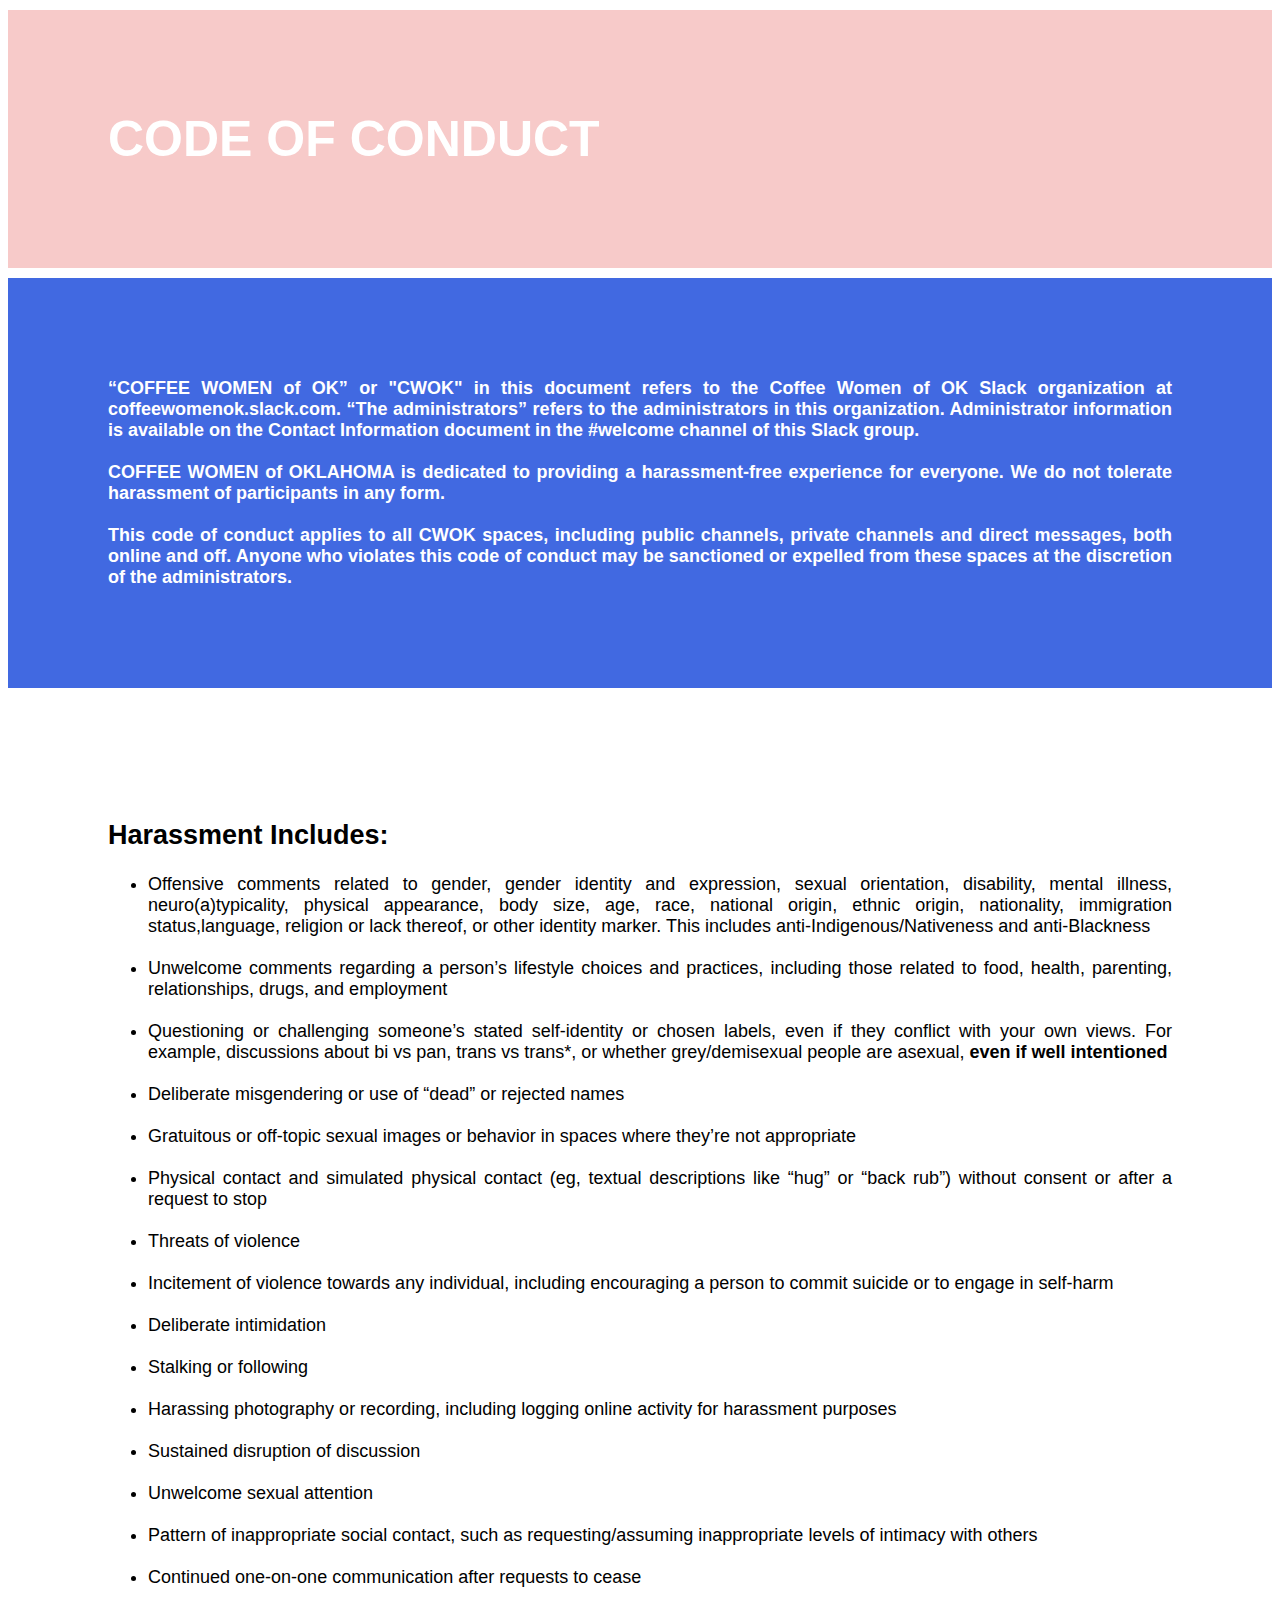
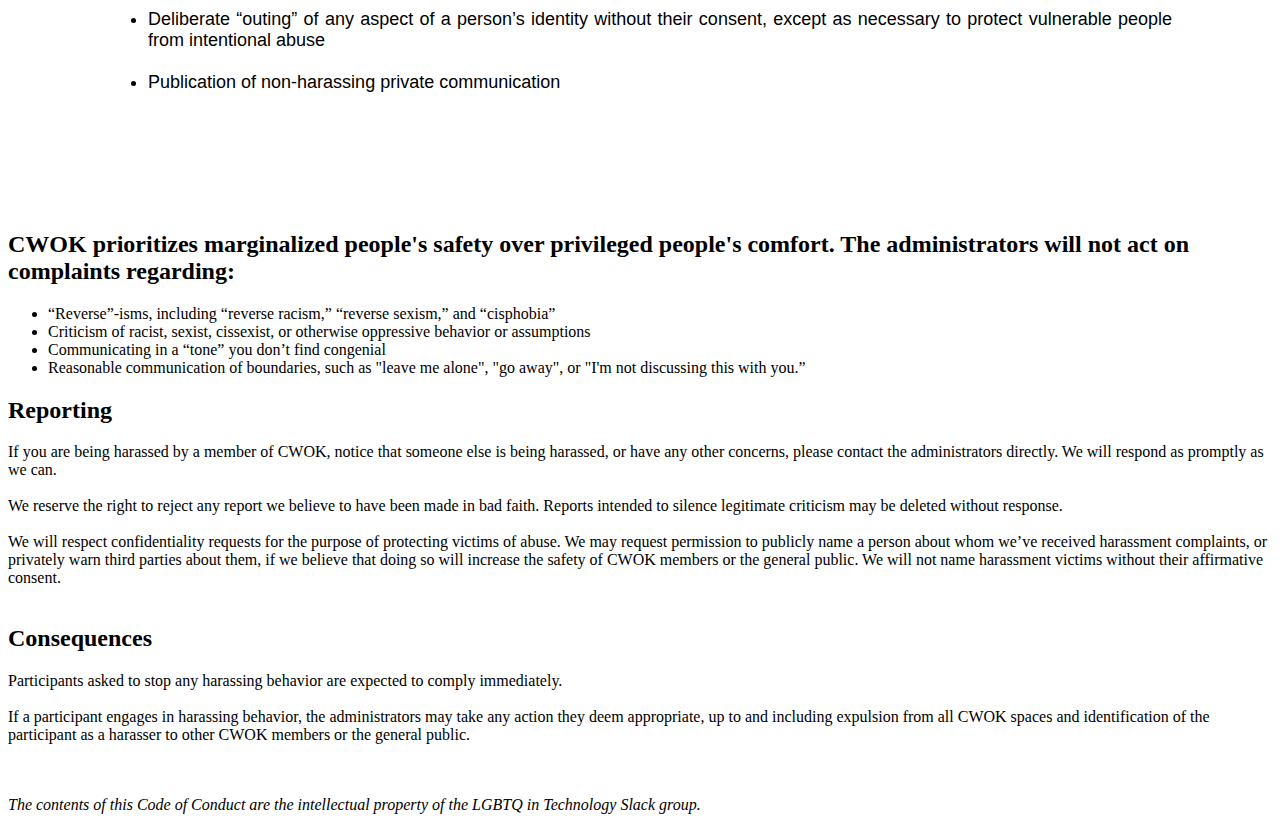
<file: cwokconduct.html>
<!DOCTYPE html>
<html>
    
<head>
    <meta charset="UTF-8">
        <link rel="stylesheet" type="text/css" href="cwokconduct.css">
        <title>CODE OF CONDUCT</title>
</head>
    
<body>
    <h1 id="conducttitle">CODE OF CONDUCT</h1>
        <p id="harassment">
            “COFFEE WOMEN of OK” or "CWOK" in this document refers to the Coffee Women of OK Slack organization at coffeewomenok.slack.com. “The administrators” refers to the administrators in this organization. Administrator information is available on the Contact Information document in the #welcome channel of this Slack group.<br><br>
            COFFEE WOMEN of OKLAHOMA is dedicated to providing a harassment-free experience for everyone. We do not tolerate harassment of participants in any form. <br><br>
            This code of conduct applies to all CWOK spaces, including public channels, private channels and direct messages, both online and off. Anyone who violates this code of conduct may be sanctioned or expelled from these spaces at the discretion of the administrators.
        </p>
    
    <div id= "includes">
    <h2>Harassment Includes:</h2>
        <ul>
            <li> Offensive comments related to gender, gender identity and expression, sexual orientation, disability, mental illness, neuro(a)typicality, physical appearance, body size, age, race, national origin, ethnic origin, nationality, immigration status,language, religion or lack thereof, or other identity marker. This includes anti-Indigenous/Nativeness and anti-Blackness</li>
            
            <br><li>Unwelcome comments regarding a person’s lifestyle choices and practices, including those related to food, health, parenting, relationships, drugs, and employment</li>
            
            <br><li>Questioning or challenging someone’s stated self-identity or chosen labels, even if they conflict with your own views. For example, discussions about bi vs pan, trans vs trans*, or whether grey/demisexual people are asexual, <b>even if well intentioned</b></li>
            
            <br><li>Deliberate misgendering or use of “dead” or rejected names</li>
            
            <br><li>Gratuitous or off-topic sexual images or behavior in spaces where they’re not appropriate </li>
            
            <br><li>Physical contact and simulated physical contact (eg, textual descriptions like “hug” or “back rub”) without consent or after a request to stop </li>
            
            <br><li>Threats of violence</li>
            <br><li>Incitement of violence towards any individual, including encouraging a person to commit suicide or to engage in self-harm</li>
            
            <br><li>Deliberate intimidation</li>
            
            <br><li>Stalking or following</li>
            
            <br><li>Harassing photography or recording, including logging online activity for harassment purposes</li>
            
            <br><li>Sustained disruption of discussion</li>
            
            <br><li>Unwelcome sexual attention</li>
            
            <br><li>Pattern of inappropriate social contact, such as requesting/assuming inappropriate levels of intimacy with others</li>
            
            <br><li>Continued one-on-one communication after requests to cease</li>
            
            <br><li>Deliberate “outing” of any aspect of a person’s identity without their consent, except as necessary to protect vulnerable people from intentional abuse</li>
            
            <br><li>Publication of non-harassing private communication</li>
        </ul>
    </div>
    
     <h2>CWOK prioritizes marginalized people's safety over privileged people's comfort. The administrators will not act on complaints regarding:</h2>
        <ul>
            <li>“Reverse”-isms, including “reverse racism,” “reverse sexism,” and “cisphobia”</li>
            
            <li>Criticism of racist, sexist, cissexist, or otherwise oppressive behavior or assumptions</li>
            
            <li>Communicating in a “tone” you don’t find congenial</li>
            
            <li>Reasonable communication of boundaries, such as "leave me alone", "go away", or "I'm not discussing this with you.”</li> 
        </ul>
    
    <h2>Reporting</h2>
    
        <p>If you are being harassed by a member of CWOK, notice that someone else is being harassed, or have any other concerns, please contact the administrators directly. We will respond as promptly as we can.
        <br><br>
        We reserve the right to reject any report we believe to have been made in bad faith. Reports intended to silence legitimate criticism may be deleted without response.
        <br><br>
        We will respect confidentiality requests for the purpose of protecting victims of abuse. We may request permission to publicly name a person about whom we’ve received harassment complaints, or privately warn third parties about them, if we believe that doing so will increase the safety of CWOK members or the general public. We will not name harassment victims without their affirmative consent.
        <br><br>
        </p>    

    <h2>Consequences</h2>
    
        <p>Participants asked to stop any harassing behavior are expected to comply immediately.
        <br><br>
        If a participant engages in harassing behavior, the administrators may take any action they deem appropriate, up to and including expulsion from all CWOK spaces and identification of the participant as a harasser to other CWOK members or the general public.
        <br><br><br>
        </p>
    
    <footer><em>The contents of this Code of Conduct are the intellectual property of the LGBTQ in Technology Slack group.</em></footer>
    
</body>

</html>
</file>
<file: cwokconduct.css>
#conducttitle {
     background-color: #F7CAC9;
     padding: 100px;
     margin-top: 10px;
     margin-bottom: 10px;
     font-family: sans-serif;
     text-align: justify;
     color: white;
     font-size: 50px;
}

#harassment {
     background-color: #4169E1;
     padding: 100px;
     margin-top: 10px;
     margin-bottom: 10px;
     font-family: sans-serif;
     font-size: 18px;
     font-weight: bolder;
     color: white;
     text-align: justify;
}


#includes {
     padding: 100px;
     margin-top: 10px;
     margin-bottom: 10px;
     font-family: sans-serif;
     font-size: 18px;
     text-align: justify;
}
</file>
